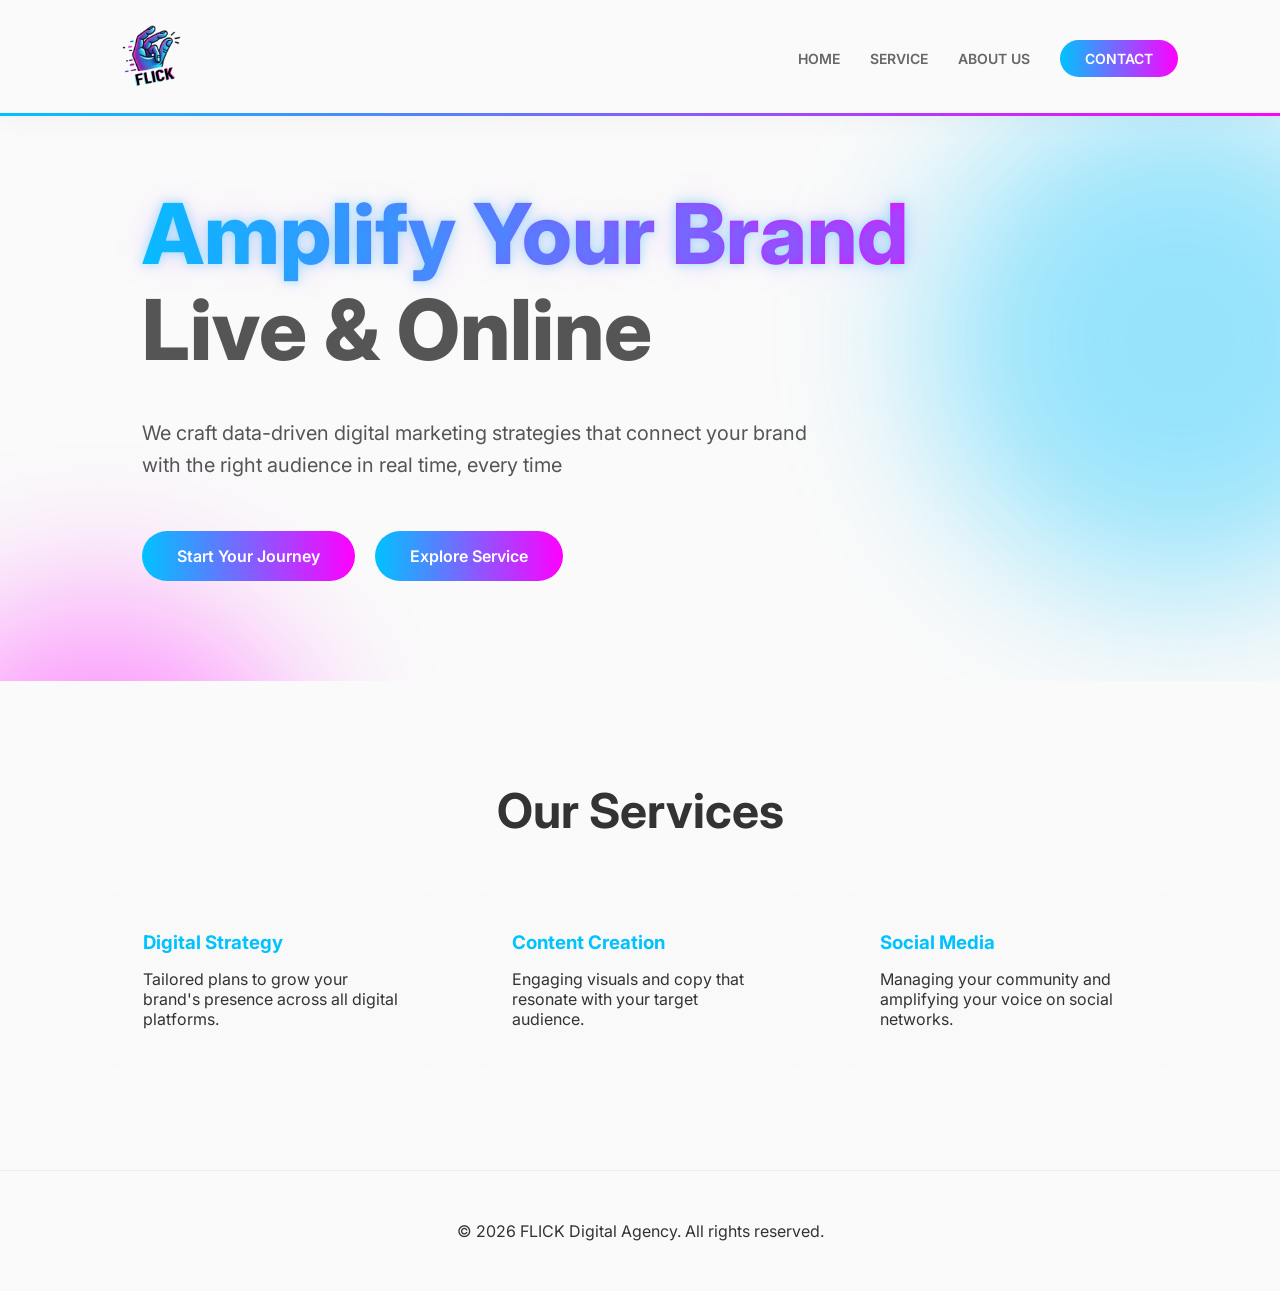
<file: index.html>
<!DOCTYPE html>
<html lang="en">
<head>
    <meta charset="UTF-8">
    <meta name="viewport" content="width=device-width, initial-scale=1.0">
    <meta name="theme-color" content="#FAFAFA">
    <title>FLICK - Amplify Your Brand</title>
    <link rel="preconnect" href="https://fonts.googleapis.com">
    <link rel="preconnect" href="https://fonts.gstatic.com" crossorigin>
    <link href="https://fonts.googleapis.com/css2?family=Inter:wght@400;600;700;800&display=swap" rel="stylesheet">
    <link rel="stylesheet" href="style.css">

</head>
<body id="top">
    <div class="glow-layer" aria-hidden="true">
        <div class="glow glow-1"></div>
        <div class="glow glow-2"></div>
    </div>

    <header>
        <div class="logo">
            <!-- Placeholder for the hand logo -->
            <img src="logo.png" alt="FLICK Logo">
        </div>
        <button type="button" class="nav-toggle" aria-expanded="false" aria-controls="site-nav" aria-label="Open menu">
            <span aria-hidden="true"></span>
            <span aria-hidden="true"></span>
            <span aria-hidden="true"></span>
        </button>
        <nav id="site-nav" class="site-nav" aria-label="Main navigation">
            <ul>
                <li><a href="#top">Home</a></li>
                <li><a href="#services">Service</a></li>
                <li><a href="#">About Us</a></li>
                <li><a href="#" class="btn-contact">Contact</a></li>
            </ul>
        </nav>
    </header>

    <main class="hero">
        <h1><span class="hero-title-gradient">Amplify Your Brand</span><br><span class="hero-subtitle-plain">Live &amp; Online</span></h1>
        <p>We craft data-driven digital marketing strategies that connect your brand with the right audience in real time, every time</p>
        
        <div class="cta-group">
            <a href="#" class="btn btn-primary">Start Your Journey</a>
            <a href="#services" class="btn btn-secondary">Explore Service</a>
        </div>
    </main>

    <section id="services">
        <h2>Our Services</h2>
        <div>
            <div class="service-card">
                <h3>Digital Strategy</h3>
                <p>Tailored plans to grow your brand's presence across all digital platforms.</p>
            </div>
            <div class="service-card">
                <h3>Content Creation</h3>
                <p>Engaging visuals and copy that resonate with your target audience.</p>
            </div>
            <div class="service-card">
                <h3>Social Media</h3>
                <p>Managing your community and amplifying your voice on social networks.</p>
            </div>
        </div>
    </section>

    <footer>
        <p>&copy; 2026 FLICK Digital Agency. All rights reserved.</p>
    </footer>

    <script>
    (function () {
        function reducedMotion() {
            return window.matchMedia("(prefers-reduced-motion: reduce)").matches;
        }

        function easeOutCubic(t) {
            return 1 - Math.pow(1 - t, 3);
        }

        // On mobile, a swipe can sometimes end on a link and fire a click.
        // We ignore those "clicks" to prevent accidental jumps while scrolling.
        var didTouchMove = false;
        document.addEventListener(
            "touchstart",
            function () {
                didTouchMove = false;
            },
            { passive: true }
        );
        document.addEventListener(
            "touchmove",
            function () {
                didTouchMove = true;
            },
            { passive: true }
        );

        document.addEventListener("click", function (e) {
            if (didTouchMove) return;

            var link = e.target.closest('a[href^="#"]');
            if (!link) return;

            // Only smooth-scroll for our in-page navigation links (header + CTA).
            // This prevents unexpected behavior from any future "#" links elsewhere.
            var isNavLink =
                (link.closest("header") && link.closest("#site-nav")) ||
                link.closest(".cta-group");
            if (!isNavLink) return;

            var hash = link.getAttribute("href");
            if (!hash || hash === "#") return;

            var el = document.querySelector(hash);
            if (!el) return;

            e.preventDefault();

            var start = window.scrollY || window.pageYOffset;
            var headerPx =
                parseFloat(
                    getComputedStyle(document.documentElement).getPropertyValue("--header-height")
                ) || 0;
            var end =
                hash === "#top"
                    ? 0
                    : Math.max(0, start + el.getBoundingClientRect().top - headerPx);
            var delta = end - start;

            if (reducedMotion()) {
                window.scrollTo(0, end);
                history.pushState(null, "", hash);
                return;
            }

            var duration = Math.min(1000, Math.max(400, Math.abs(delta) * 0.5));
            var t0 = null;

            function frame(now) {
                if (t0 === null) t0 = now;
                var t = Math.min(1, (now - t0) / duration);
                window.scrollTo(0, start + delta * easeOutCubic(t));
                if (t < 1) {
                    requestAnimationFrame(frame);
                } else {
                    history.pushState(null, "", hash);
                }
            }

            requestAnimationFrame(frame);
        });

        var navToggle = document.querySelector(".nav-toggle");
        var siteNav = document.getElementById("site-nav");
        if (navToggle && siteNav) {
            function setNavOpen(open) {
                document.body.classList.toggle("nav-open", open);
                navToggle.setAttribute("aria-expanded", open ? "true" : "false");
                navToggle.setAttribute("aria-label", open ? "Close menu" : "Open menu");
                document.body.style.overflow = open ? "hidden" : "";
            }

            navToggle.addEventListener("click", function () {
                setNavOpen(!document.body.classList.contains("nav-open"));
            });

            document.addEventListener("keydown", function (e) {
                if (e.key === "Escape") setNavOpen(false);
            });

            siteNav.querySelectorAll("a").forEach(function (a) {
                a.addEventListener("click", function () {
                    setNavOpen(false);
                });
            });

            window.addEventListener(
                "resize",
                function () {
                    if (window.innerWidth > 768) setNavOpen(false);
                },
                { passive: true }
            );
        }
    })();
    </script>
</body>
</html>
</file>
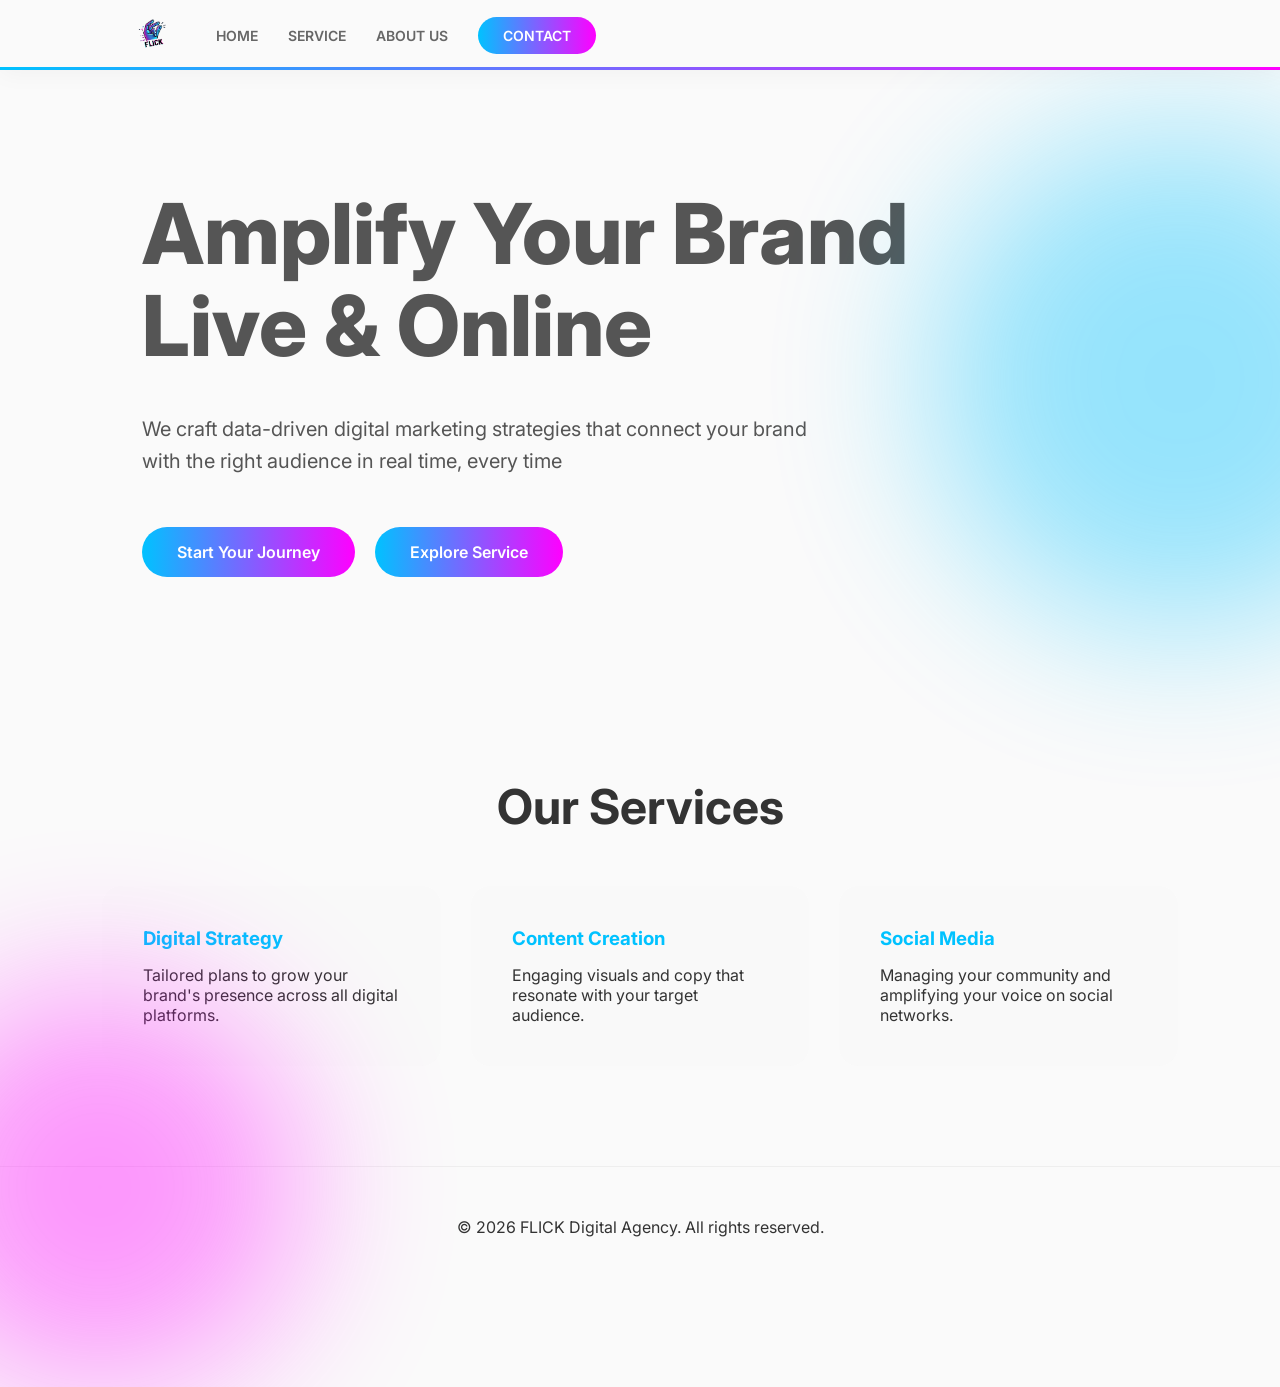
<file: index (1).html>
<!DOCTYPE html>
<html lang="en">
<head>
    <meta charset="UTF-8">
    <meta name="viewport" content="width=device-width, initial-scale=1.0">
    <title>FLICK - Amplify Your Brand</title>
    <link rel="preconnect" href="https://fonts.googleapis.com">
    <link rel="preconnect" href="https://fonts.gstatic.com" crossorigin>
    <link href="https://fonts.googleapis.com/css2?family=Inter:wght@400;600;700;800&display=swap" rel="stylesheet">
    <link rel="stylesheet" href="style.css">

</head>
<body>
    <div class="glow glow-1"></div>
    <div class="glow glow-2"></div>

    <header>
        <div class="logo">
            <!-- Placeholder for the hand logo -->
            <img src="logo.png" alt="FLICK Logo" style="height: 40px;">
        </div>
        <nav>
            <ul>
                <li><a href="#">Home</a></li>
                <li><a href="#">Service</a></li>
                <li><a href="#">About Us</a></li>
                <li><a href="#" class="btn-contact">Contact</a></li>
            </ul>
        </nav>
    </header>

    <main class="hero">
        <h1>Amplify Your Brand<br>Live & Online</h1>
        <p>We craft data-driven digital marketing strategies that connect your brand with the right audience in real time, every time</p>
        
        <div class="cta-group">
            <a href="#" class="btn btn-primary">Start Your Journey</a>
            <a href="#" class="btn btn-secondary">Explore Service</a>
        </div>
    </main>

    <section id="services">
        <h2>Our Services</h2>
        <div>
            <div class="service-card">
                <h3>Digital Strategy</h3>
                <p>Tailored plans to grow your brand's presence across all digital platforms.</p>
            </div>
            <div class="service-card">
                <h3>Content Creation</h3>
                <p>Engaging visuals and copy that resonate with your target audience.</p>
            </div>
            <div class="service-card">
                <h3>Social Media</h3>
                <p>Managing your community and amplifying your voice on social networks.</p>
            </div>
        </div>
    </section>

    <footer>
        <p>&copy; 2026 FLICK Digital Agency. All rights reserved.</p>
    </footer>
</body>
</html>
</file>
<file: style.css>
:root {
    --primary-gradient: linear-gradient(90deg, #00C2FF 0%, #FF00FF 100%);
    --bg-color: #FAFAFA;
    --text-color: #333;
    --font-family: 'Inter', sans-serif;
    --header-height: 128px;
}

html {
    scroll-padding-top: var(--header-height);
    overflow-x: hidden;
    overflow-x: clip;
    max-width: 100%;
}

* {
    margin: 0;
    padding: 0;
    box-sizing: border-box;
}

body {
    font-family: var(--font-family);
    background-color: var(--bg-color);
    color: var(--text-color);
    overflow-x: hidden;
    overflow-x: clip;
    max-width: 100%;
    min-height: 100vh;
    position: relative;
    padding-top: var(--header-height);
}

/* Keeps decorative blurs from widening the page (fixes sideways cut-off on mobile) */
.glow-layer {
    position: fixed;
    inset: 0;
    overflow: hidden;
    pointer-events: none;
    z-index: -1;
}

/* Background Glows */
.glow {
    position: absolute;
    border-radius: 50%;
    filter: blur(80px);
    opacity: 0.4;
}

.glow-1 {
    width: 400px;
    height: 400px;
    background: #FF00FF;
    bottom: -100px;
    left: -100px;
}

.glow-2 {
    width: 500px;
    height: 500px;
    background: #00C2FF;
    top: 10%;
    right: -150px;
}

header {
    position: fixed;
    top: 0;
    left: 0;
    right: 0;
    z-index: 100;
    display: flex;
    align-items: center;
    gap: 12px;
    padding: 14px 8%;
    width: 100%;
    background-color: var(--bg-color);
    box-shadow: 0 4px 24px rgba(0, 0, 0, 0.04);
}

header .site-nav {
    margin-left: auto;
}

/* Mobile menu button (hidden on desktop) */
.nav-toggle {
    display: none;
    flex-shrink: 0;
    flex-direction: column;
    justify-content: center;
    align-items: center;
    gap: 6px;
    width: 44px;
    height: 44px;
    margin-left: auto;
    padding: 0;
    border: none;
    border-radius: 10px;
    background: transparent;
    cursor: pointer;
    -webkit-tap-highlight-color: transparent;
}

.nav-toggle span {
    display: block;
    width: 22px;
    height: 2px;
    background: #333;
    border-radius: 1px;
    transition: transform 0.2s ease, opacity 0.2s ease;
}

.nav-toggle[aria-expanded="true"] span:nth-child(1) {
    transform: translateY(8px) rotate(45deg);
}

.nav-toggle[aria-expanded="true"] span:nth-child(2) {
    opacity: 0;
}

.nav-toggle[aria-expanded="true"] span:nth-child(3) {
    transform: translateY(-8px) rotate(-45deg);
}

/* Garis gradient di bawah header */
header::after {
    content: "";
    position: absolute;
    left: 0;
    right: 0;
    width: 100%;
    height: 3px;
    bottom: 0;
    background: var(--primary-gradient);
    border-radius: 0;
}

.logo {
    display: flex;
    flex-direction: column;
    align-items: center;
    font-weight: 800;
    font-size: 14px;
    letter-spacing: 1px;
}

.logo img {
    width: 102px;
    max-height: 86px;
    height: auto;
    object-fit: contain;
    margin-bottom: 2px;
    display: block;
}

nav ul {
    display: flex;
    list-style: none;
    align-items: center;
    gap: 30px;
}

nav ul li a {
    text-decoration: none;
    color: #666;
    font-weight: 600;
    font-size: 14px;
    text-transform: uppercase;
    transition: color 0.3s;
}

nav ul li a:hover {
    color: #000;
}

.btn-contact {
    background: var(--primary-gradient);
    color: white !important;
    padding: 10px 25px;
    border-radius: 25px;
}

.hero {
    padding: 60px 8% 100px;
    max-width: 1200px;
    margin-inline: auto;
    width: 100%;
}

.hero h1 {
    font-size: 84px;
    font-weight: 800;
    line-height: 1.1;
    margin-bottom: 40px;
    color: #555;
}

.hero-title-gradient {
    background: var(--primary-gradient);
    background-clip: text;
    -webkit-background-clip: text;
    -webkit-text-fill-color: transparent;
    text-shadow:
        0 0 8px rgba(0, 194, 255, 0.28),
        0 0 18px rgba(0, 194, 255, 0.20),
        0 0 36px rgba(255, 0, 255, 0.14);
    animation: titleGlow 3.2s ease-in-out infinite;
}

@keyframes titleGlow {
    0% {
        text-shadow:
            0 0 8px rgba(0, 194, 255, 0.40),
            0 0 20px rgba(0, 194, 255, 0.26),
            0 0 48px rgba(0, 194, 255, 0.16);
        transform: translateY(0) scale(1);
    }
    50% {
        text-shadow:
            0 0 10px rgba(255, 0, 255, 0.48),
            0 0 24px rgba(255, 0, 255, 0.30),
            0 0 60px rgba(255, 0, 255, 0.18);
        transform: translateY(-0.5px) scale(1.004);
    }
    100% {
        text-shadow:
            0 0 9px rgba(0, 194, 255, 0.42),
            0 0 22px rgba(0, 194, 255, 0.28),
            0 0 52px rgba(255, 0, 255, 0.16);
        transform: translateY(0) scale(1);
    }
}

@media (prefers-reduced-motion: reduce) {
    .hero-title-gradient {
        animation: none;
    }
}

.hero-subtitle-plain {
    display: block;
    margin-top: 4px;
    background: none;
    background-clip: border-box;
    -webkit-background-clip: border-box;
    -webkit-text-fill-color: currentColor;
    color: #555;
    text-shadow: none;
    animation: none;
}

.hero p {
    font-size: 20px;
    color: #555;
    max-width: 700px;
    line-height: 1.6;
    margin-bottom: 50px;
}

.cta-group {
    display: flex;
    gap: 20px;
}

.btn {
    padding: 15px 35px;
    border-radius: 30px;
    font-weight: 600;
    font-size: 16px;
    text-decoration: none;
    transition: transform 0.3s, box-shadow 0.3s;
    display: inline-block;
}

.btn:hover {
    transform: translateY(-3px);
    box-shadow: 0 10px 20px rgba(0,0,0,0.1);
}

.btn-primary {
    background: var(--primary-gradient);
    color: white;
}

.btn-secondary {
    background: var(--primary-gradient);
    color: white;
}

.service-card {
    padding: 40px;
    border-radius: 20px;
    background: #f9f9f9;
    transition: all 0.3s ease;
    border: 1px solid transparent;
}

.service-card:hover {
    transform: translateY(-10px);
    background: white;
    box-shadow: 0 20px 40px rgba(0,0,0,0.05);
    border-color: #eee;
}

.service-card h3 {
    margin-bottom: 15px;
    color: #00C2FF;
}

#services {
    padding: 100px 8%;
    background: var(--bg-color);
    width: 100%;
    max-width: 100%;
    box-sizing: border-box;
}

#services h2 {
    font-size: 48px;
    margin-bottom: 50px;
    text-align: center;
}

#services > div {
    display: grid;
    grid-template-columns: repeat(auto-fit, minmax(min(100%, 280px), 1fr));
    gap: 30px;
    min-width: 0;
}

#services > div > * {
    min-width: 0;
}

footer {
    padding: 50px 8%;
    text-align: center;
    border-top: 1px solid #eee;
    max-width: 100%;
    box-sizing: border-box;
}

@media (max-width: 768px) {
    :root {
        --header-height: 122px;
    }

    .nav-toggle {
        display: flex;
    }

    header .site-nav {
        position: fixed;
        top: var(--header-height);
        left: 0;
        right: 0;
        bottom: 0;
        margin-left: 0;
        max-height: calc(100vh - var(--header-height));
        overflow-y: auto;
        padding: 20px 24px 32px;
        background: var(--bg-color);
        box-shadow: 0 12px 40px rgba(0, 0, 0, 0.08);
        transform: translateX(100%);
        visibility: hidden;
        transition: transform 0.28s ease, visibility 0.28s;
        -webkit-overflow-scrolling: touch;
    }

    body.nav-open header .site-nav {
        transform: translateX(0);
        visibility: visible;
    }

    header .site-nav ul {
        flex-direction: column;
        align-items: stretch;
        gap: 4px;
    }

    header .site-nav a {
        display: block;
        padding: 14px 16px;
        font-size: 15px;
        border-radius: 12px;
    }

    header .site-nav .btn-contact {
        margin-top: 12px;
        text-align: center;
    }

    .glow {
        filter: blur(64px);
    }

    .glow-1 {
        width: 260px;
        height: 260px;
    }

    .glow-2 {
        width: 320px;
        height: 320px;
    }

    .hero h1 {
        font-size: clamp(32px, 10vw, 48px);
    }

    .hero p {
        font-size: 17px;
    }

    header {
        padding: 12px 5%;
    }

    .hero {
        padding: 36px 5% 72px;
    }

    .cta-group {
        flex-direction: column;
        align-items: stretch;
    }

    .btn {
        text-align: center;
        padding: 16px 24px;
    }

    .service-card {
        padding: 28px 24px;
    }

    #services {
        padding: 56px 5% 72px;
    }

    #services h2 {
        font-size: clamp(28px, 8vw, 40px);
    }

    #services > div {
        grid-template-columns: 1fr;
        gap: 20px;
    }

    footer {
        padding: 36px 5%;
    }
}

@media (prefers-reduced-motion: reduce) {
    header .site-nav {
        transition: none;
    }

    .nav-toggle span {
        transition: none;
    }
}
</file>
